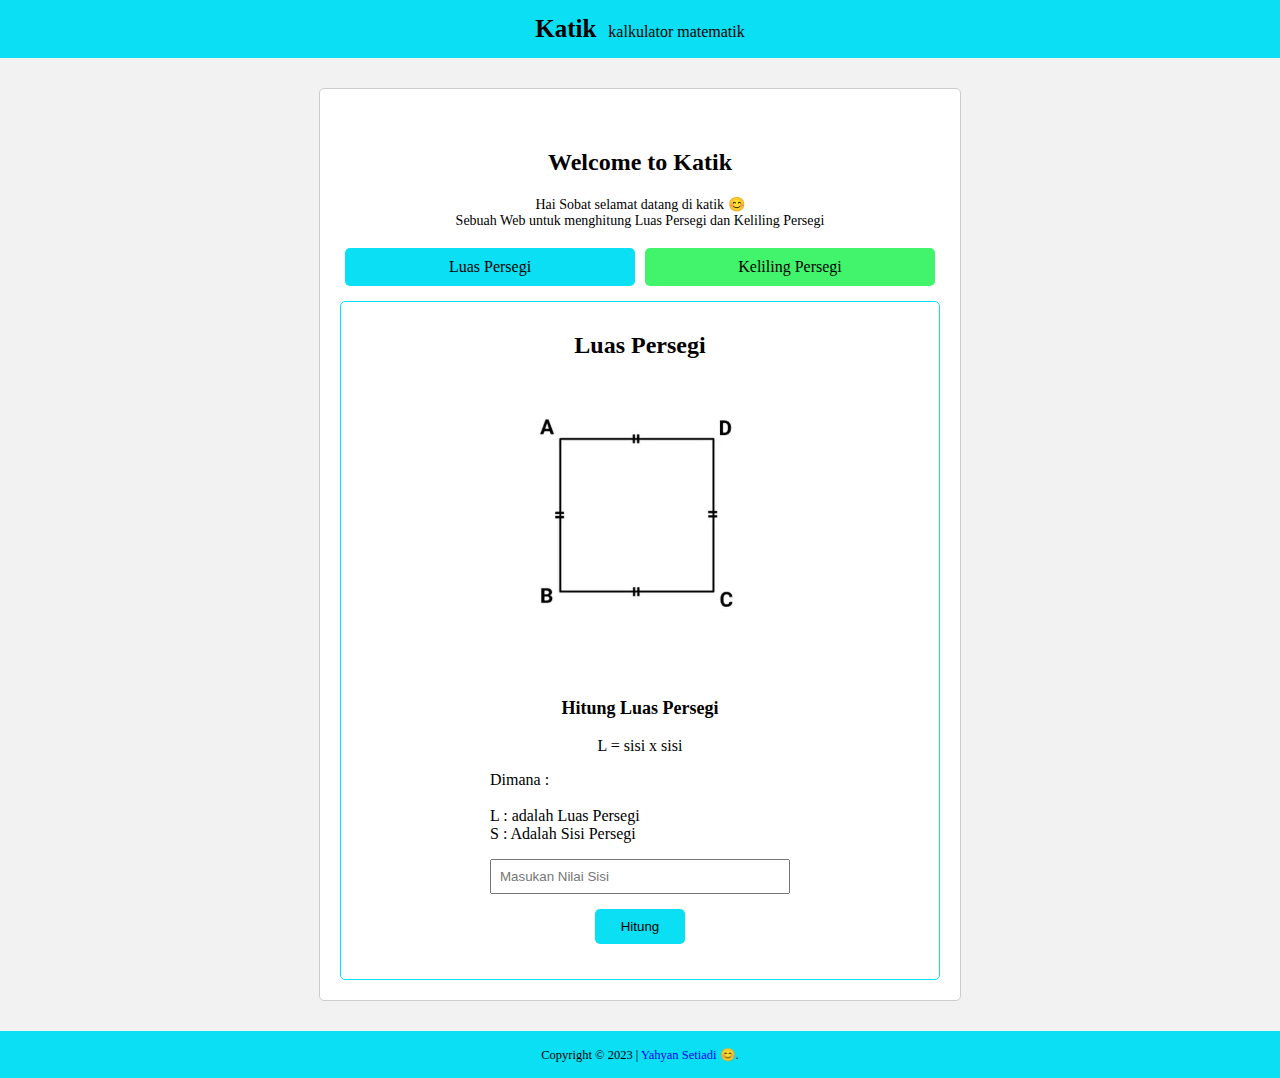
<file: index.html>
<!DOCTYPE html>
<html lang="en">
  <head>
    <meta charset="UTF-8" />
    <meta name="viewport" content="width=device-width, initial-scale=1.0" />
    <title>Kalkulator Matematika</title>
    <link rel="stylesheet" href="css/style.css" />
  </head>
  <body>
    <header><span>Katik</span> &nbsp; kalkulator matematik</header>
    <div class="card">
      <h2 class="card-title">Welcome to Katik</h2>
      <p class="card-description">
        Hai Sobat selamat datang di katik 😊 <br />
        Sebuah Web untuk menghitung Luas Persegi dan Keliling Persegi
      </p>
      <div class="jenis">
        <a type="button" href="index.html" class="box button1">Luas Persegi</a>
        <a type="button" href="keliling.html" class="box button2">Keliling Persegi</a>
      </div>

      <div class="inner-card">
        <div class="head">
          <h2>Luas Persegi</h2>
        </div>
        <div class="inner-card-image-container">
          <img src="assets/luas.jpg" alt="Image 1" class="inner-card-image" />
        </div>
        <div class="inner-card-content">
          <h3 class="inner-card-title">Hitung Luas Persegi</h3>
          <p class="inner-card-description">L = sisi x sisi</p>
          <p style="text-align: start">
            Dimana : <br />
            <br />
            L : adalah Luas Persegi <br />
            S : Adalah Sisi Persegi
          </p>
          <input type="number" class="input-number" id="sisiInput" placeholder="Masukan Nilai Sisi" />
          <div class="button-container">
            <button class="calculate-button" onclick="hitungLuas()">Hitung</button>
            <button class="reset-button" onclick="resetFormLuas()">Reset</button>
          </div>
          <p id="hasilLuas" class="result" style="font-size: 25px"></p>
          <!-- <p id="hasilLuas"></p> -->
        </div>
      </div>
    </div>

    <footer>
      <small>
        Copyright © 2023 |
        <a class="footer" href="https://www.linkedin.com/in/yahyan-setiadi-6b409a258/">Yahyan Setiadi 😊</a>.
      </small>
    </footer>

    <script src="js/script.js"></script>
  </body>
</html>
</file>
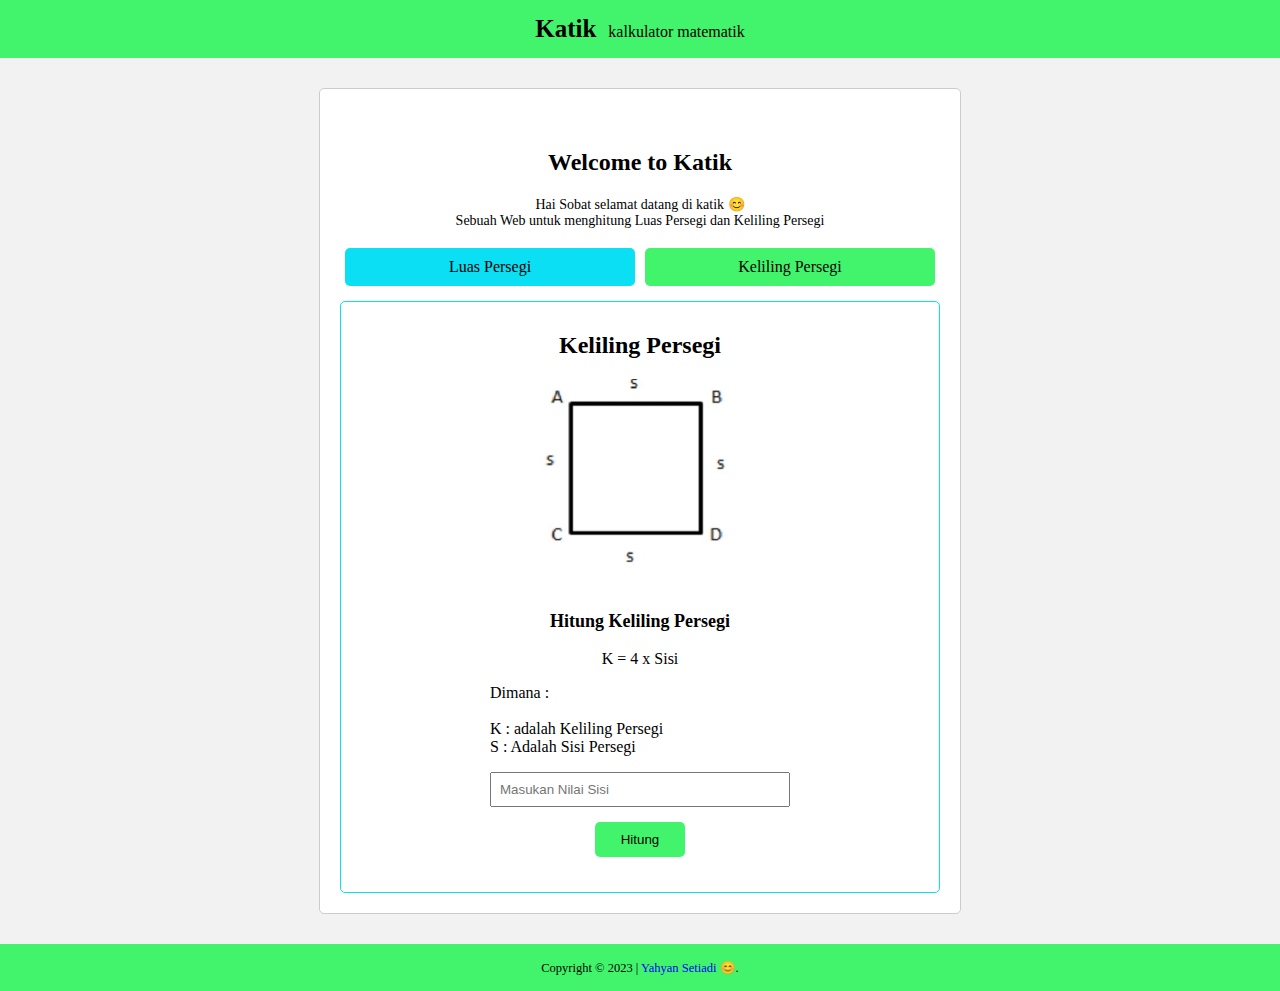
<file: keliling.html>
<!DOCTYPE html>
<html lang="en">
  <head>
    <meta charset="UTF-8" />
    <meta name="viewport" content="width=device-width, initial-scale=1.0" />
    <title>Kalkulator Matematika</title>
    <link rel="stylesheet" href="css/style.css" />
  </head>
  <body>
    <header class="keliling"><span>Katik</span> &nbsp; kalkulator matematik</header>
    <div class="card">
      <h2 class="card-title">Welcome to Katik</h2>
      <p class="card-description">
        Hai Sobat selamat datang di katik 😊 <br />
        Sebuah Web untuk menghitung Luas Persegi dan Keliling Persegi
      </p>
      <div class="jenis">
        <a type="button" href="index.html" class="box button1">Luas Persegi</a>
        <a type="button" href="keliling.html" class="box button2">Keliling Persegi</a>
      </div>
      <!-- Card pertama -->
      <div class="inner-card">
        <div class="head">
          <h2>Keliling Persegi</h2>
        </div>
        <div class="inner-card-image-container">
          <img src="assets/keliling.jpg" alt="Image 1" class="inner-card-image" />
        </div>
        <div class="inner-card-content">
          <h3 class="inner-card-title">Hitung Keliling Persegi</h3>
          <p class="inner-card-description">K = 4 x Sisi</p>
          <p style="text-align: start">
            Dimana : <br />
            <br />
            K : adalah Keliling Persegi <br />
            S : Adalah Sisi Persegi
          </p>
          <input type="number" class="input-number" id="sisiInput" placeholder="Masukan Nilai Sisi" />
          <div class="button-container">
            <button class="calculate-button-k" onclick="hitungKeliling()">Hitung</button>
            <button class="reset-button" onclick="resetFormKeliling()">Reset</button>
          </div>
          <p id="hasilKeliling" class="result" style="font-size: 25px"></p>
        </div>
      </div>
    </div>

    <footer id="fKeliling">
      <small>
        Copyright © 2023 |
        <a class="footer" href="https://www.linkedin.com/in/yahyan-setiadi-6b409a258/">Yahyan Setiadi 😊</a>.
      </small>
    </footer>
    <script src="js/script.js"></script>
  </body>
</html>
</file>
<file: css/style.css>
body {
  margin: 0;
  padding: 0;
  background-color: #f2f2f2;
}

header {
  background-color: #0bdff3;
  padding: 15px;
  text-align: center;
  font-family: cursive;
}
.keliling {
  background-color: #42f46c;
  padding: 15px;
  text-align: center;
  font-family: cursive;
}

span {
  font-family: 'Permanent Marker', cursive;
  font-weight: bold;
  font-size: 25px;
}

.jenis {
  display: flex;
  align-items: center;
  justify-content: center;
  text-align: center;
  margin-bottom: 10px;
}

.box {
  display: inline-block;
  padding: 10px 20px;
  text-decoration: none;
  color: #fff;
  width: 100%;
  border-radius: 5px;
  margin: 5px;
}
.box:hover {
  background-color: goldenrod;
}

.button1 {
  background-color: #0bdff3;
  color: #000;
}

.button2 {
  background-color: #42f46c;
  color: #000;
}

.card {
  border: 1px solid #ccc;
  border-radius: 5px;
  margin: 30px auto;
  width: 70%;
  max-width: 600px;
  background-color: #fff;
  padding: 20px;
}

.card-title {
  text-align: center;
  padding-top: 20px;
}

.card-description {
  text-align: center;
  font-size: 14px;
}

/* inner card styles */
.inner-card {
  display: flex;
  flex-direction: column;
  align-items: center;
  text-align: center;
  border: 1px solid #0bdff3;
  border-radius: 5px;
  padding: 10px;
}

.inner-card-image-container {
  margin-bottom: 20px;
}

.inner-card-image {
  width: 300px;
  height: auto;
  border-radius: 5px;
}

.inner-card-content {
  flex-grow: 1;
}

.inner-card-title {
  font-size: 18px;
  margin-top: 10px;
}

.input-number {
  margin-bottom: 15px;
  width: 300px;
  padding: 8px;
  box-sizing: border-box;
}

.calculate-button {
  width: 30%;
  cursor: pointer;
  padding: 10px;
  border-radius: 5px;
  box-sizing: border-box;
  background-color: #0bdff3;
  color: #000;
  border: none;
  justify-content: center;
  text-align: center;
}
.calculate-button-k {
  width: 30%;
  cursor: pointer;
  padding: 10px;
  border-radius: 5px;
  box-sizing: border-box;
  background-color: #42f46c;
  color: #000;
  border: none;
  justify-content: center;
  text-align: center;
}
.calculate-button:hover,
.calculate-button-k:hover {
  background-color: goldenrod;
}

.reset-button {
  display: none;
  width: 30%;
  cursor: pointer;
  padding: 10px;
  border-radius: 5px;
  box-sizing: border-box;
  background-color: red;
  color: #000;
  border: none;
  justify-content: center;
  text-align: center;
}
.reset-button:hover {
  background-color: goldenrod;
}

footer {
  text-align: center;
  padding: 15px;
  background-color: #0bdff3;
  color: #000;
  font-size: 15px;
}

.footer {
  text-decoration: none;
}
#fKeliling {
  background-color: #42f46c;
}

/* Responsive styles for tablets */
@media only screen and (max-width: 768px) {
  .card {
    width: 80%;
  }

  .inner-card-image {
    width: 80%;
  }
}

/* Responsive styles for mobile devices */
@media only screen and (max-width: 480px) {
  .card {
    width: 90%;
  }

  .inner-card-image {
    width: 90%;
  }
}
</file>
